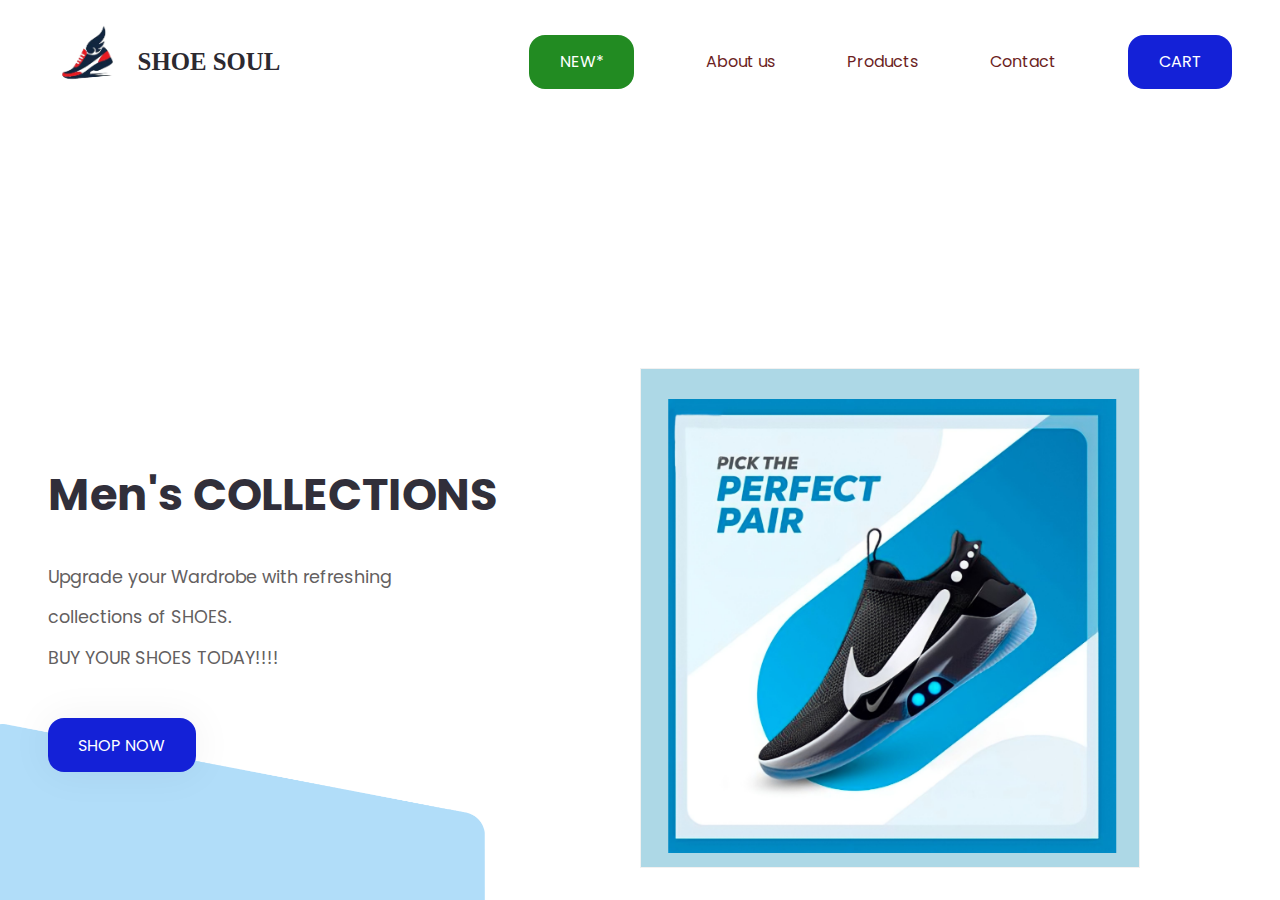
<file: Task 1/index.html>
<!DOCTYPE html>
<html lang="en">
  <head>
    <meta charset="UTF-8" />
    <meta http-equiv="X-UA-Compatible" content="IE=edge" />
    <meta name="viewport" content="width=device-width, initial-scale=1.0" />
    <title>Shoe Landing Page</title>
    <link rel="stylesheet" href="style.css" />
  </head>
  <body>
    <main>
      <div class="big-wrapper light">
        <img src="./img/shape.png" alt="" class="shape" />

        <header>
          <div class="container">
            <div class="logo">
              <img src="./img/shoelogo.png" alt="Logo" />
              <h3>SHOE SOUL</h3>
            </div>

            <div class="links">
              <ul>
                <li><a href="#" class="btn" id="new">NEW*</a></li>
                <li><a href="#">About us</a></li>
                <li><a href="#">Products</a></li>
                <li><a href="#">Contact </a></li>
                <li><a href="#" class="btn">CART</a></li>
              </ul>
            </div>

            <div class="overlay"></div>

            <div class="hamburger-menu">
              <div class="bar"></div>
            </div>
          </div>
        </header>

        <div class="showcase-area">
          <div class="container">
            <div class="left">
              <div class="big-title">
                <h1>Men's COLLECTIONS</h1>
              </div>
              <p class="text">
                Upgrade your Wardrobe with refreshing <br>
                collections of SHOES. <br>
                BUY YOUR SHOES TODAY!!!!
              </p>
              <div class="cta">
                <a href="#" class="btn">SHOP NOW</a>
              </div>
            </div>

            <div class="right">
              <div class="flip-box">
                <div class="flip-box-inner">
                  <div class="flip-box-front">
                    <img src="./img/shoe.jpg" alt="Shoes Image" class="shoe" />
                  </div>
                    <div class="flip-box-back">
                      <img src="./img/shoe3.jpg" alt="Shoes Image" class="shoe" />
                    </div>
                </div>
              </div>
            </div>
          </div>
        </div>
      </div>
      
    </main>
  </body>
</html>
</file>
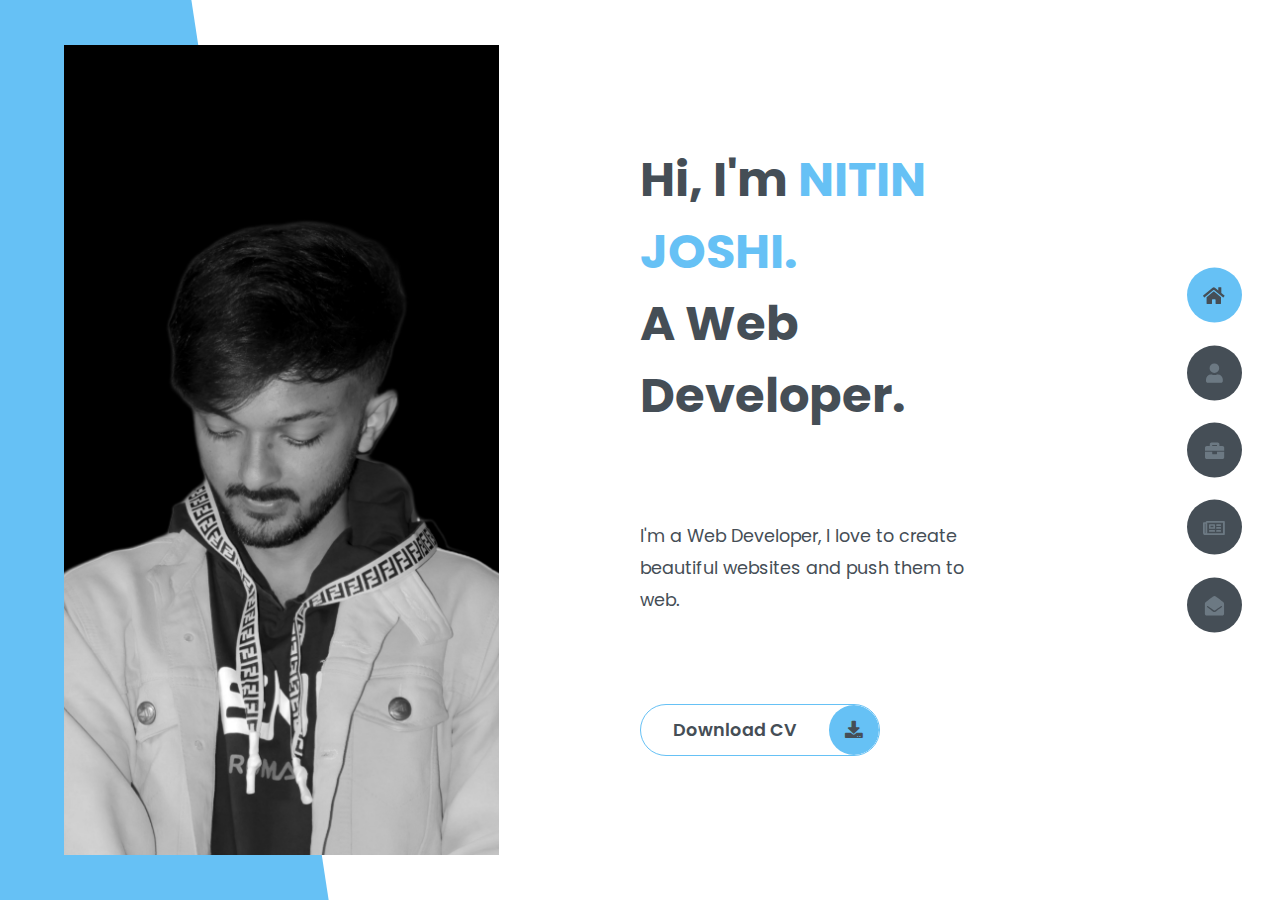
<file: Task 2/index.html>
<!DOCTYPE html>
<html lang="en">
<head>
    <meta charset="UTF-8">
    <meta http-equiv="X-UA-Compatible" content="IE=edge">
    <meta name="viewport" content="width=device-width, initial-scale=1.0">
    <title>Portfolio</title>
    <link rel="stylesheet" href="styles/styles.css">
    <link rel="preconnect" href="https://fonts.googleapis.com">
    <link rel="preconnect" href="https://fonts.gstatic.com" crossorigin>
    <link rel="stylesheet" href="https://cdnjs.cloudflare.com/ajax/libs/font-awesome/5.15.4/css/all.min.css" integrity="sha512-1ycn6IcaQQ40/MKBW2W4Rhis/DbILU74C1vSrLJxCq57o941Ym01SwNsOMqvEBFlcgUa6xLiPY/NS5R+E6ztJQ==" crossorigin="anonymous" referrerpolicy="no-referrer" />
    <link href="https://fonts.googleapis.com/css2?family=Poppins:wght@400;500;600;700;800&display=swap" rel="stylesheet">
</head>
<body class="main-content">
    <header class="container header active" id="home">
        <div class="header-content">
            <div class="left-header">
                <div class="h-shape"></div>
                <div class="image">
                    <img src="img/main.png" alt="">
                </div>
            </div>
            <div class="right-header">
                <h1 class="name">
                    Hi, I'm <span>NITIN JOSHI.</span><br>
                    A Web Developer.
                </h1>
                <p>
                    <br>
                    <br>
                    I'm a Web Developer, I love to create beautiful websites and push them to web.
                    <br>
                    <br>
                    <br>
                    
                </p>
                <div class="btn-con">
                    <a href="" class="main-btn">
                        <span class="btn-text">Download CV</span>
                        <span class="btn-icon"><i class="fas fa-download"></i></span>
                    </a>
                </div>
            </div>
        </div>
    </header>
    <main>
        <section class="container about" id="about">
            <div class="main-title">
                <h2>About <span>me</span><span class="bg-text"></span></h2>
            </div>
            <div class="about-container">
                <div class="left-about">
                    <h4>Information About me</h4>
                    <p>
                        Flexible and resourceful person. Even when things change at the last minute, I'm able to adjust accordingly and meet
                        tight deadlines. To secure a position where I can efficiently contribute my skills and abilities to the growth of the 
                        organization and build my personal and professional career. <br /> <br /> 
                    </p>
                    <div class="btn-con">
                        <a href="#" class="main-btn">
                            <span class="btn-text">Download CV</span>
                            <span class="btn-icon"><i class="fas fa-download"></i></span>
                        </a>
                    </div>
                </div>
                <div class="right-about">
                    <div class="about-item">
                        <div class="abt-text">
                            <p class="large-text">20+</p>
                            <p class="small-text">Projects <br /> Completed</p>
                        </div>
                    </div>
                    <div class="about-item">
                        <div class="abt-text">
                            <p class="large-text">5</p>
                            <p class="small-text">Years of <br /> experience</p>
                        </div>
                    </div>
                    <div class="about-item">
                        <div class="abt-text">
                            <p class="large-text">30+</p>
                            <p class="small-text">Happy <br /> Clients</p>
                        </div>
                    </div>
                    <div class="about-item">
                        <div class="abt-text">
                            <p class="large-text">40+</p>
                            <p class="small-text">Customer <br /> reviews</p>
                        </div>
                    </div>
                </div>
            </div>
            <div class="about-stats">
                <h4 class="stat-title">My Skills</h4>
                <div class="progress-bars">
                    <div class="progress-bar">
                        <p class="prog-title">html5</p>
                        <div class="progress-con">
                            <p class="prog-text">80%</p>
                            <div class="progress">
                                <span class="html"></span>
                            </div>
                        </div>
                    </div>
                    <div class="progress-bar">
                        <p class="prog-title">css3</p>
                        <div class="progress-con">
                            <p class="prog-text">95%</p>
                            <div class="progress">
                                <span class="css"></span>
                            </div>
                        </div>
                    </div>
                    <div class="progress-bar">
                        <p class="prog-title">javascript</p>
                        <div class="progress-con">
                            <p class="prog-text">75%</p>
                            <div class="progress">
                                <span class="js"></span>
                            </div>
                        </div>
                    </div>
                    <div class="progress-bar">
                        <p class="prog-title">ReactJS</p>
                        <div class="progress-con">
                            <p class="prog-text">75%</p>
                            <div class="progress">
                                <span class="react"></span>
                            </div>
                        </div>
                    </div>
                    <div class="progress-bar">
                        <p class="prog-title">NodeJS</p>
                        <div class="progress-con">
                            <p class="prog-text">87%</p>
                            <div class="progress">
                                <span class="node"></span>
                            </div>
                        </div>
                    </div>
                    <div class="progress-bar">
                        <p class="prog-title">Java</p>
                        <div class="progress-con">
                            <p class="prog-text">90%</p>
                            <div class="progress">
                                <span class="html"></span>
                            </div>
                        </div>
                    </div>
                    <div class="progress-bar">
                        <p class="prog-title">C++ Programming</p>
                        <div class="progress-con">
                            <p class="prog-text">80%</p>
                            <div class="progress">
                                <span class="html"></span>
                            </div>
                        </div>
                    </div>
                    <div class="progress-bar">
                        <p class="prog-title">Python</p>
                        <div class="progress-con">
                            <p class="prog-text">70%</p>
                            <div class="progress">
                                <span class="python"></span>
                            </div>
                        </div>
                    </div>
                </div>
            </div>
            <h4 class="stat-title">My Timeline</h4>
            <div class="timeline">
                <div class="timeline-item">
                    <div class="tl-icon">
                        <i class="fas fa-briefcase"></i>
                    </div>
                    <p class="tl-duration">Aug 2020 - present</p>
                    <h5>Web Developer<span> - Oasis Infobyte</span></h5>
                    <p>
                        Current intern at Oasis Infobyte.
                    </p>
                </div>
                <div class="timeline-item">
                    <div class="tl-icon">
                        <i class="fas fa-briefcase"></i>
                    </div>
                    <p class="tl-duration">2018 - present</p>
                    <h5>Software Engineer<span> - Online</span></h5>
                    <p>
                        Lorem ipsum dolor sit amet consectetur adipisicing elit. Saepe quasi vero fugit.
                    </p>
                </div>
                <div class="timeline-item">
                    <div class="tl-icon">
                        <i class="fas fa-briefcase"></i>
                    </div>
                    <p class="tl-duration">Sept 2019 - Apr 2020</p>
                    <h5>Java Programmer<span> - Intern</span></h5>
                    <p>
                        Lorem ipsum dolor sit amet consectetur adipisicing elit. Saepe quasi vero fugit.
                    </p>
                </div>
                <div class="timeline-item">
                    <div class="tl-icon">
                        <i class="fas fa-briefcase"></i>
                    </div>
                    <p class="tl-duration">Jul 2020 - 2023</p>
                    <h5>Computer Science Degree<span> - Graphic Era Hill University</span></h5>
                    <p>
                        Lorem ipsum dolor sit amet consectetur adipisicing elit. Saepe quasi vero fugit.
                    </p>
                </div>
            </div>
        </section>
        <section class="container" id="portfolio">
            <div class="main-title">
                <h2>My <span>Portfolio</span><span class="bg-text"></span></h2>
            </div>
            <p class="port-text">
                Here is some of my work that I've done in various programming languages.
            </p>
            <div class="portfolios">
                <div class="portfolio-item">
                    <div class="image">
                        <img src="img/port1.jpg" alt="">
                    </div>
                    <div class="hover-items">
                        <h3>Project Source</h3>
                        <div class="icons">
                            <a href="#" class="icon">
                                <i class="fab fa-github"></i>
                            </a>
                            <a href="#" class="icon">
                                <i class="fab fa-behance"></i>
                            </a>
                            <a href="#" class="icon">
                                <i class="fab fa-youtube"></i>
                            </a>
                        </div>
                    </div>
                </div>
                <div class="portfolio-item">
                    <div class="image">
                        <img src="img/port2.jpeg" alt="">
                    </div>
                    <div class="hover-items">
                        <h3>Project Source</h3>
                        <div class="icons">
                            <a href="#" class="icon">
                                <i class="fab fa-github"></i>
                            </a>
                            <a href="#" class="icon">
                                <i class="fab fa-behance"></i>
                            </a>
                            <a href="#" class="icon">
                                <i class="fab fa-youtube"></i>
                            </a>
                        </div>
                    </div>
                </div>
                <div class="portfolio-item">
                    <div class="image">
                        <img src="img/port3.jpeg" alt="">
                    </div>
                    <div class="hover-items">
                        <h3>Project Source</h3>
                        <div class="icons">
                            <a href="#" class="icon">
                                <i class="fab fa-github"></i>
                            </a>
                            <a href="#" class="icon">
                                <i class="fab fa-behance"></i>
                            </a>
                            <a href="#" class="icon">
                                <i class="fab fa-youtube"></i>
                            </a>
                        </div>
                    </div>
                </div>
                <div class="portfolio-item">
                    <div class="image">
                        <img src="img/port4.jpeg" alt="">
                    </div>
                    <div class="hover-items">
                        <h3>Project Source</h3>
                        <div class="icons">
                            <a href="#" class="icon">
                                <i class="fab fa-github"></i>
                            </a>
                            <a href="#" class="icon">
                                <i class="fab fa-behance"></i>
                            </a>
                            <a href="#" class="icon">
                                <i class="fab fa-youtube"></i>
                            </a>
                        </div>
                    </div>
                </div>
                <div class="portfolio-item">
                    <div class="image">
                        <img src="img/port5.jpeg" alt="">
                    </div>
                    <div class="hover-items">
                        <h3>Project Source</h3>
                        <div class="icons">
                            <a href="#" class="icon">
                                <i class="fab fa-github"></i>
                            </a>
                            <a href="#" class="icon">
                                <i class="fab fa-behance"></i>
                            </a>
                            <a href="#" class="icon">
                                <i class="fab fa-youtube"></i>
                            </a>
                        </div>
                    </div>
                </div>
                <div class="portfolio-item">
                    <div class="image">
                        <img src="img/port2.jpeg" alt="">
                    </div>
                    <div class="hover-items">
                        <h3>Project Source</h3>
                        <div class="icons">
                            <a href="#" class="icon">
                                <i class="fab fa-github"></i>
                            </a>
                            <a href="#" class="icon">
                                <i class="fab fa-behance"></i>
                            </a>
                            <a href="#" class="icon">
                                <i class="fab fa-youtube"></i>
                            </a>
                        </div>
                    </div>
                </div>
                
            </div>
        </section>
        <section class="container" id="blogs">
            <div class="blogs-content">
                <div class="main-title">
                    <h2>My <span>Blogs</span><span class="bg-text"></span></h2>
                </div>
                <div class="blogs">
                    <div class="blog">
                        <img src="img/blog1.jpg" alt="">
                        <div class="blog-text">
                            <h4>
                                My Computer setup
                            </h4>
                            <p>
                                Lorem ipsum dolor sit, amet consectetur adipisicing elit. 
                                Doloribus natus voluptas, eos obcaecati recusandae amet?
                            </p>
                        </div>
                    </div>
                    <div class="blog">
                        <img src="img/blog2.jpg" alt="">
                        <div class="blog-text">
                            <h4>
                                How to Create Android Apps
                            </h4>
                            <p>
                                Lorem ipsum dolor sit, amet consectetur adipisicing elit. 
                                Doloribus natus voluptas, eos obcaecati recusandae amet?
                            </p>
                        </div>
                    </div>
                    <div class="blog">
                        <img src="img/blog3.jpg" alt="">
                        <div class="blog-text">
                            <h4>
                                Become a Content Writer
                            </h4>
                            <p>
                                Lorem ipsum dolor sit, amet consectetur adipisicing elit. 
                                Doloribus natus voluptas, eos obcaecati recusandae amet?
                            </p>
                        </div>
                    </div>
                    <div class="blog">
                        <img src="img/blog4.jpg" alt="">
                        <div class="blog-text">
                            <h4>
                                How to Create Webpages
                            </h4>
                            <p>
                                Lorem ipsum dolor sit, amet consectetur adipisicing elit. 
                                Doloribus natus voluptas, eos obcaecati recusandae amet?
                            </p>
                        </div>
                    </div>
                    <div class="blog">
                        <img src="img/blog5.jpg" alt="">
                        <div class="blog-text">
                            <h4>
                                Get started with Web Design and UI Design
                            </h4>
                            <p>
                                Lorem ipsum dolor sit, amet consectetur adipisicing elit. 
                                Doloribus natus voluptas, eos obcaecati recusandae amet?
                            </p>
                        </div>
                    </div>
                    <div class="blog">
                        <img src="img/blog6.jpg" alt="">
                        <div class="blog-text">
                            <h4>
                                This is what you need to know about Web Design
                            </h4>
                            <p>
                                Lorem ipsum dolor sit, amet consectetur adipisicing elit. 
                                Doloribus natus voluptas, eos obcaecati recusandae amet?
                            </p>
                        </div>
                    </div>
                </div>
            </div>
        </section>
        <section class="container contact" id="contact">
            <div class="contact-container">
                <div class="main-title">
                    <h2>Contact <span>Me</span><span class="bg-text">Contact</span></h2>
                </div>
                <div class="contact-content-con">
                    <div class="left-contact">
                        <h4>Contact me here</h4>
                        <p>
                            Details
                        </p>
                        <div class="contact-info">
                            <div class="contact-item">
                                <div class="icon">
                                    <i class="fas fa-map-marker-alt"></i>
                                    <span>Location</span>
                                </div>
                                <p>
                                    : Khatima , U.S.Nagar
                                </p>
                            </div>
                            <div class="contact-item">
                                <div class="icon">
                                    <i class="fas fa-envelope"></i>
                                    <span>Email</span>
                                </div>
                                <p>
                                    <span>: nitinjoc07@gmail.com</span>
                                </p>
                            </div>
                            <div class="contact-item">
                                <div class="icon">
                                    <i class="fas fa-user-graduate"></i>
                                    <span>Education</span>
                                </div>
                                <p>
                                    <span>: Graphic Era Hill University</span>
                                </p>
                            </div>
                            <div class="contact-item">
                                <div class="icon">
                                    <i class="fas fa-solid fa-phone"></i>
                                    <span>Mobile Number</span>
                                </div>
                                <p>
                                    <span>: 9876543210</span>
                                </p>
                            </div>
                            <div class="contact-item">
                                <div class="icon">
                                    <i class="fas fa-globe-africa"></i>
                                    <span>Languages</span>
                                </div>
                                <p>
                                    <span>: English, Hindi</span>
                                </p>
                            </div>
                        </div>
                        <div class="contact-icons">
                            <div class="contact-icon">
                                <a href="www.facebook.com" target="_blank">
                                    <i class="fab fa-facebook-f"></i>
                                </a>
                                <a href="#" target="_blank">
                                    <i class="fab fa-twitter"></i>
                                </a>
                                <a href="#" target="_blank">
                                    <i class="fab fa-github"></i>
                                </a>
                                <a href="#" target="_blank">
                                    <i class="fab fa-youtube"></i>
                                </a>
                            </div>
                        </div>
                    </div>
                    <div class="right-contact">
                        <form action="" class="contact-form">
                            <div class="input-control i-c-2">
                                <input type="text" required placeholder="YOUR NAME">
                                <input type="email" required placeholder="YOUR EMAIL">
                            </div>
                            <div class="input-control">
                                <input type="text" required placeholder="ENTER SUBJECT">
                            </div>
                            <div class="input-control">
                                <textarea name="" id="" cols="15" rows="8" placeholder="Message Here..."></textarea>
                            </div>
                            <div class="submit-btn">
                                <a href="#" class="main-btn">
                                    <span class="btn-text">SUBMIT</span>
                                    <span class="btn-icon"><i class="fas fa-download"></i></span>
                                </a>
                            </div>
                        </form>
                    </div>
                </div>
            </div>
        </section>
    </main>

    <div class="controls">
        <div class="control active-btn" data-id="home" >
            <i class="fas fa-home"></i>
        </div>
        <div class="control" data-id="about">
            <i class="fas fa-user"></i>
        </div>
        <div class="control" data-id="portfolio">
            <i class="fas fa-briefcase"></i>
        </div>
        <div class="control" data-id="blogs">
            <i class="far fa-newspaper"></i>
        </div>
        <div class="control" data-id="contact">
            <i class="fas fa-envelope-open"></i>
        </div>
    </div>
    
    <script src="app.js"></script>
</body>
</html>
</file>
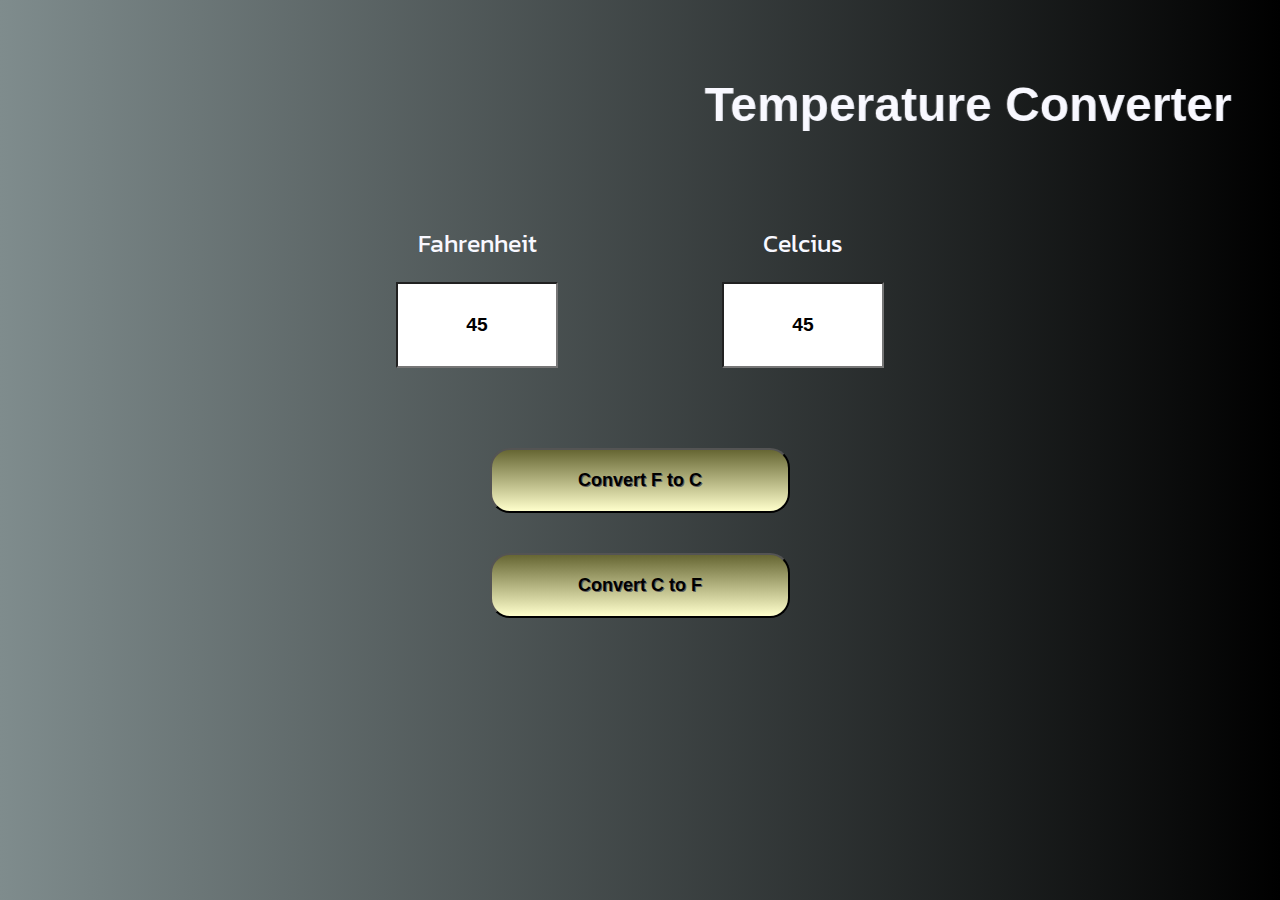
<file: Task 3/index.html>
<!DOCTYPE html>
<html lang="en">

<head>
    <meta charset="UTF-8">
    <meta http-equiv="X-UA-Compatible" content="IE=edge">
    <meta name="viewport" content="width=device-width, initial-scale=1.0">
    <link rel="stylesheet" href="style.css">
    <script src="script.js"></script>
    <title>Temperature Converter</title>
</head>

<body>

    <div class="home">
        <div class="title">
            <marquee behavior="alternate">
                <h2>Temperature Converter</h2>
            </marquee>
        </div>

        <div class="centerBlock">
            <div class="fahrenheit">
                <label for="fah">Fahrenheit</label>
                <input id="fah" type="text" value="45">
            </div>
            <div class="celcius">
                <label for="cel">Celcius</label>
                <input id="cel" type="text" value="45">
            </div>
        </div>
    </div>

    <div class="buttons">
        <button onclick="convertToCelcius()">Convert F to C</button>
        <button onclick="convertToFahrenheit()">Convert C to F</button>
    </div>
</body>

</html>
</file>
<file: Task 1/style.css>
@import url("https://fonts.googleapis.com/css2?family=Poppins:wght@100;200;300;400;500;600;700;800;900&display=swap");

.light {
  --mainColor: #1421d7;
  --hoverColor: #5bacdf;
  --backgroundColor: #ffffff;
  --darkOne: #312f3a;
  --darkTwo: #2c2930;
  --lightOne: #636060;
  --lightTwo: rgb(108, 31, 31);
}


*,
*::before,
*::after {
  padding: 0;
  margin: 0;
  box-sizing: border-box;
}

body {
  font-family: "Poppins", sans-serif;
}

.stop-scrolling {
  height: 100%;
  overflow: hidden;
}

img {
  width: 100%;
}

a {
  text-decoration: none;
}

.big-wrapper {
  position: relative;
  padding: 1.7rem 0 2rem;
  width: 100%;
  min-height: 100vh;
  overflow: hidden;
  background-color: var(--backgroundColor);
  display: flex;
  flex-direction: column;
  justify-content: space-between;
}

.container {
  position: relative;
  max-width: 81rem;
  width: 100%;
  margin: 0 auto;
  padding: 0 3rem;
  z-index: 10;
}

header {
  position: relative;
  z-index: 70;
}

header .container {
  display: flex;
  justify-content: space-between;
  align-items: center;
}

.overlay {
  display: none;
}

.logo {
  display: flex;
  align-items: center;
  cursor: pointer;
}

.logo img {
  width: 80px;
  margin-right: 0.6rem;
  margin-top: -0.6rem;
}

.logo h3 {
  color: var(--darkTwo);
  font-family: Georgia, 'Times New Roman', Times, serif;
  font-size: 1.55rem;
  line-height: 1.2;
  font-weight: 700;
}

.links ul {
  display: flex;
  list-style: none;
  align-items: center;
}

.links a {
  color: var(--lightTwo);
  margin-left: 4.5rem;
  display: inline-block;
  transition: 0.3s;
}

.links a:hover {
  color: var(--hoverColor);
  transform: scale(1.05);
}

.btn {
  display: inline-block;
  padding: 0.9rem 1.9rem;
  color: #fff !important;
  background-color: var(--mainColor);
  border-radius: 16px;
  text-transform: capitalize;
  transition: 0.3s;
}

#new{
  background-color: forestgreen;
}

#new:hover{
  background-color: rgb(128, 198, 128);
}

.btn:hover {
  background-color: var(--hoverColor);
  transform: scale(1) !important;
}

.hamburger-menu {
  position: relative;
  z-index: 99;
  width: 2rem;
  height: 2rem;
  display: flex;
  align-items: center;
  justify-content: center;
  cursor: pointer;
  display: none;
}

.hamburger-menu .bar {
  position: relative;
  width: 100%;
  height: 3px;
  background-color: var(--darkTwo);
  border-radius: 3px;
  transition: 0.5s;
}

.bar::before,
.bar::after {
  content: "";
  position: absolute;
  width: 100%;
  height: 100%;
  background-color: var(--darkTwo);
  border-radius: 3px;
  transition: 0.5s;
}

.bar::before {
  transform: translateY(-8px);
}

.bar::after {
  transform: translateY(8px);
}

.big-wrapper.active .hamburger-menu .bar {
  background-color: transparent;
}

.big-wrapper.active .bar::before {
  transform: translateY(0) rotate(-45deg);
}

.big-wrapper.active .bar::after {
  transform: translateY(0) rotate(45deg);
}

.showcase-area .container {
  display: grid;
  grid-template-columns: repeat(2, 1fr);
  align-items: center;
  justify-content: center;
}

.big-title {
  font-size: 1.4rem;
  color: var(--darkOne);
  text-transform: capitalize;
  line-height: 1.4;
}

.text {
  color: var(--lightOne);
  font-size: 1.1rem;
  margin: 1.9rem 0 2.5rem;
  max-width: 600px;
  line-height: 2.3;
}

.showcase-area .btn {
  box-shadow: 0 0 40px 2px rgba(0, 0, 0, 0.05);
}

.shoe {
  width: 90%;
  transform: translate(0.5%, 30px);
}



.shape {
  position: absolute;
  z-index: 0;
  width: 500px;
  bottom: -180px;
  left: -15px;
  opacity: 0.5;
}

.copy {
  position: absolute;
  top: 0;
  left: 0;
  z-index: 100;
  animation: appear 1s 1 both;
}

@keyframes appear {
  0% {
    clip-path: circle(30% at -25% -25%);
  }
  100% {
    clip-path: circle(150% at 0 0);
  }
}

@media screen and (max-width: 870px) {
  .hamburger-menu {
    display: flex;
  }

  .links {
    position: fixed;
    top: 0;
    right: 0;
    max-width: 450px;
    width: 100%;
    height: 100%;
    background-color: var(--mainColor);
    z-index: 95;
    display: flex;
    align-items: center;
    justify-content: center;
    transform: translateX(100%);
    transition: 0.5s;
  }

  .links ul {
    flex-direction: column;
  }

  .links a {
    color: #fff;
    margin-left: 0;
    padding: 2rem 0;
  }

  .links .btn {
    background: none;
  }

  .overlay {
    display: block;
    position: fixed;
    top: 0;
    left: 0;
    right: 0;
    bottom: 0;
    background-color: rgba(0, 0, 0, 0.7);
    opacity: 0;
    pointer-events: none;
    transition: 0.5s;
  }

  .big-wrapper.active .links {
    transform: translateX(0);
    box-shadow: 0 0 50px 2px rgba(0, 0, 0, 0.4);
  }

  .big-wrapper.active .overlay {
    pointer-events: all;
    opacity: 1;
  }

  .showcase-area {
    padding: 2.5rem 0;
    max-width: 700px;
    margin: 0 auto;
  }

  .showcase-area .container {
    grid-template-columns: 1fr;
    justify-content: center;
    grid-gap: 2rem;
  }

  .big-title {
    font-size: 1.1rem;
  }

  .text {
    font-size: 0.95rem;
    margin: 1.4rem 0 1.5rem;
  }

  .shoe {
    width: 100%;
    border-radius: 20px;
    transform: none;
  }

  .logo h3 {
    font-size: 1.25rem;
  }

  .shape {
    bottom: -180px;
    left: -150px;
  }
}

@media screen and (max-width: 470px) {
  .container {
    padding: 0 1.5rem;
  }

  .big-title {
    font-size: 0.9rem;
  }

  .text {
    margin: 1.1rem 0 1.5rem;
  }

  .showcase-area .btn {
    font-size: 0.8rem;
  }
}

.flip-box {
  background-color: transparent;
  width: 500px;
  height: 500px;
  border: 1px solid #f1f1f1;
  
}


.flip-box-inner {
  position: relative;
  width: 100%;
  height: 100%;
  text-align: center;
  transition: transform 1.3s;
  transform-style: preserve-3d;
}


.flip-box:hover .flip-box-inner {
  transform: rotateY(180deg);
}

.flip-box-front, .flip-box-back {
  position: absolute;
  width: 100%;
  height: 100%;
  -webkit-backface-visibility: hidden; 
  backface-visibility: hidden;
}


.flip-box-front {
  background-color: lightblue;
  color: black;
}


.flip-box-back {
  background-color: green;
  color: white;
  transform: rotateY(180deg);
}
</file>
<file: Task 2/styles/styles.css>
* {
    margin: 0;
    padding: 0;
    box-sizing: border-box;
    list-style: none;
  }
  
  .light-mode {
    --color-primary: #191d2b;
    --color-secondary: #ef9930;
    --color-white: #FFFFFF;
    --color-black: #000;
    --color-grey0: #f8f8f8;
    --color-grey-1: #dbe1e8;
    --color-grey-2: #b2becd;
    --color-grey-3: #6c7983;
    --color-grey-4: #454e56;
    --color-grey-5: #2a2e35;
    --color-grey-6: #12181b;
    --br-sm-2: 14px;
    --box-shadow-1: 0 3px 15px rgba(0,0,0,.3);
  }
  
  :root{
    --color-primary: #FFFFFF;
    --color-secondary: #66c1f5;
    --color-white: #454e56;
    --color-black: #000;
    --color-grey0: #f8f8f8;
    --color-grey-1: #6c7983;
    --color-grey-2: #6c7983;
    --color-grey-3: #6c7983;
    --color-grey-4: #454e56;
    --color-grey-5: #f8f8f8;
    --color-grey-6: #12181b;
  }
  
  body {
    background-color: var(--color-primary);
    font-family: "Poppins", sans-serif;
    font-size: 1.1rem;
    color: var(--color-white);
    transition: all 0.4s ease-in-out;
  }

  body::-webkit-scrollbar{
    display: none;
  }
  
  a {
    display: inline-block;
    text-decoration: none;
    color: inherit;
    font-family: inherit;
  }
  
  header {
    min-height: 100vh;
    color: var(--color-white);
    overflow: hidden;
    padding: 0 !important;
  }
  
  section {
    min-height: 100vh;
    width: 100%;
    position: absolute;
    left: 0;
    top: 0;
    padding: 3rem 18rem;
  }
  
  .container {
    display: none;
    transform: translateY(-100%) scale(0);
    transition: all 0.4s ease-in-out;
    background-color: var(--color-primary);
  }
  
  .active {
    display: block;
    animation: appear 1s ease-in-out;
    transform: translateY(0) scaleY(1);
  }
  @keyframes appear {
    0% {
      transform: translateY(-100%) scaleY(0);
    }
    100% {
      transform: translateY(0) scaleY(1);
    }
  }
  
  .controls {
    position: fixed;
    z-index: 10;
    top: 50%;
    right: 3%;
    display: flex;
    flex-direction: column;
    align-items: center;
    justify-content: center;
    transform: translateY(-50%);
  }
  .controls .control {
    padding: 1rem;
    cursor: pointer;
    background-color: var(--color-grey-4);
    width: 55px;
    height: 55px;
    border-radius: 50%;
    display: flex;
    justify-content: center;
    align-items: center;
    margin: 0.7rem 0;
    box-shadow: var(--box-shadow-1);
  }
  .controls .control i {
    font-size: 1.2rem;
    color: var(--color-grey-2);
    pointer-events: none;
  }
  .controls .active-btn {
    background-color: var(--color-secondary);
    transition: all 0.4s ease-in-out;
  }
  .controls .active-btn i {
    color: var(--color-white);
  }
  
  .theme-btn {
    top: 5%;
    right: 3%;
    width: 70px;
    height: 70px;
    border-radius: 50%;
    background-color: var(--color-grey-4);
    cursor: pointer;
    position: fixed;
    display: flex;
    justify-content: center;
    align-items: center;
    box-shadow: 0 3px 15px rgba(0, 0, 0, 0.3);
    transition: all 0.1s ease-in-out;
  }
  .theme-btn:active {
    transform: translateY(-3px);
  }
  .theme-btn i {
    font-size: 1.4rem;
    color: var(--color-grey-2);
    pointer-events: none;
  }
  
  /*Header-content*/
  .header-content {
    display: grid;
    grid-template-columns: repeat(2, 1fr);
    min-height: 100vh;
  }
  .header-content .left-header {
    display: flex;
    align-items: center;
    position: relative;
  }
  .header-content .left-header .h-shape {
    transition: all 0.4s ease-in-out;
    width: 65%;
    height: 100%;
    background-color: var(--color-secondary);
    position: absolute;
    left: 0;
    top: 0;
    z-index: -1;
    clip-path: polygon(0 0, 46% 0, 79% 100%, 0% 100%);
  }
  .header-content .left-header .image {
    border-radius: var(--br-sm-2);
    height: 90%;
    width: 68%;
    margin-left: 4rem;
    background-color: var(--color-black);
    transition: all 0.4s ease-in-out;
  }
  .header-content .left-header .image img {
    width: 100%;
    height: 100%;
    object-fit: cover;
    transition: all 0.4s ease-in-out;
    filter: grayscale(100%);
  }
  .header-content .left-header .image img:hover {
    filter: grayscale(0);
  }
  .header-content .right-header {
    display: flex;
    flex-direction: column;
    justify-content: center;
    padding-right: 18rem;
  }
  .header-content .right-header .name {
    font-size: 3rem;
  }
  .header-content .right-header .name span {
    color: var(--color-secondary);
  }
  .header-content .right-header p {
    margin: 1.5rem 0;
    line-height: 2rem;
  }
  
  /*About*/
  
  .about-container {
    display: grid;
    grid-template-columns: repeat(2, 1fr);
    padding-top: 3.5rem;
    padding-bottom: 5rem;
  }
  .about-container .right-about {
    display: grid;
    grid-template-columns: repeat(2, 1fr);
    grid-gap: 2rem;
  }
  .about-container .right-about .about-item {
    border: 1px solid var(--color-grey-5);
    border-radius: 5px;
    transition: all 0.4s ease-in-out;
    box-shadow: 1px 2px 15px rgba(0, 0, 0, 0.1);
  }
  .about-container .right-about .about-item:hover {
    cursor: default;
    transform: translateY(-5px);
    border: 1px solid var(--color-secondary);
    box-shadow: 1px 4px 15px rgba(0, 0, 0, 0.32);
  }
  .about-container .right-about .about-item .abt-text {
    padding: 1.5rem;
    display: flex;
    flex-direction: column;
  }
  .about-container .right-about .about-item .abt-text .large-text {
    font-size: 3rem;
    font-weight: 700;
    color: var(--color-secondary);
  }
  .about-container .right-about .about-item .abt-text .small-text {
    padding-left: 3rem;
    position: relative;
    text-transform: uppercase;
    font-size: 1.2rem;
    color: var(--color-grey-1);
    letter-spacing: 2px;
  }
  .about-container .right-about .about-item .abt-text .small-text::before {
    content: "";
    position: absolute;
    left: 0;
    top: 15px;
    width: 2rem;
    height: 2px;
    background-color: var(--color-grey-5);
  }
  .about-container .left-about {
    padding-right: 5rem;
  }
  .about-container .left-about p {
    line-height: 2rem;
    padding: 1rem;
    color: var(--color-grey-1);
  }
  .about-container .left-about h4 {
    font-size: 2rem;
    text-transform: uppercase;
  }
  
  .about-stats {
    padding-bottom: 4rem;
  }
  .about-stats .progress-bars {
    display: grid;
    grid-template-columns: repeat(2, 1fr);
    grid-gap: 2rem;
  }
  .about-stats .progress-bars .progress-bar {
    display: flex;
    flex-direction: column;
  }
  .about-stats .progress-bars .progress-bar .prog-title {
    text-transform: uppercase;
    font-weight: 500;
  }
  .about-stats .progress-bars .progress-bar .progress-con {
    display: flex;
    align-items: center;
  }
  .about-stats .progress-bars .progress-bar .progress-con .prog-text {
    color: var(--color-grey-2);
  }
  .about-stats .progress-bars .progress-bar .progress-con .progress {
    width: 100%;
    height: 0.45rem;
    background-color: var(--color-grey-4);
    margin-left: 1rem;
    position: relative;
  }
  .about-stats .progress-bars .progress-bar .progress-con .progress span {
    position: absolute;
    top: 0;
    left: 0;
    height: 100%;
    background-color: var(--color-secondary);
    transition: all 0.4s ease-in-out;
    width: 60%;
  }
  .about-stats .progress-bars .progress-bar .progress-con .progress .html {
    width: 80%;
  }
  .about-stats .progress-bars .progress-bar .progress-con .progress .css {
    width: 95%;
  }
  .about-stats .progress-bars .progress-bar .progress-con .progress .js {
    width: 75%;
  }
  .about-stats .progress-bars .progress-bar .progress-con .progress .react {
    width: 60%;
  }
  .about-stats .progress-bars .progress-bar .progress-con .progress .node {
    width: 87%;
  }
  .about-stats .progress-bars .progress-bar .progress-con .progress .python {
    width: 70%;
  }
  
  .stat-title {
    text-transform: uppercase;
    font-size: 1.4rem;
    text-align: center;
    padding: 3.5rem 0;
    position: relative;
  }
  .stat-title::before {
    content: "";
    position: absolute;
    left: 50%;
    top: 0;
    width: 40%;
    height: 1px;
    background-color: var(--color-grey-5);
    transform: translateX(-50%);
  }
  
  /*Timeline*/
  .timeline {
    display: grid;
    grid-template-columns: repeat(2, 1fr);
    grid-gap: 2rem;
    padding-bottom: 3rem;
  }
  .timeline .timeline-item {
    position: relative;
    padding-left: 3rem;
    border-left: 1px solid var(--color-grey-5);
  }
  .timeline .timeline-item .tl-icon {
    position: absolute;
    left: -27px;
    top: 0;
    background-color: var(--color-secondary);
    width: 50px;
    height: 50px;
    border-radius: 50%;
    display: flex;
    align-items: center;
    justify-content: center;
  }
  .timeline .timeline-item .tl-icon i {
    font-size: 1.3rem;
  }
  .timeline .timeline-item .tl-duration {
    padding: 0.2rem 0.6rem;
    background-color: var(--color-grey-5);
    border-radius: 15px;
    display: inline-block;
    font-size: 0.8rem;
    text-transform: uppercase;
    font-weight: 500;
  }
  .timeline .timeline-item h5 {
    padding: 1rem 0;
    text-transform: uppercase;
    font-size: 1.3rem;
    font-weight: 600;
  }
  .timeline .timeline-item h5 span {
    color: var(--color-grey-2);
    font-weight: 500;
    font-size: 1.2rem;
  }
  .timeline .timeline-item p {
    color: var(--color-grey-2);
  }
  
  .port-text {
    padding: 2rem 0;
    text-align: center;
  }
  
  .portfolios {
    display: grid;
    grid-template-columns: repeat(3, 1fr);
    grid-gap: 2rem;
    margin-top: 3rem;
  }
  .portfolios .portfolio-item {
    position: relative;
    border-radius: 15px;
  }
  .portfolios .portfolio-item img {
    width: 100%;
    height: 300px;
    object-fit: cover;
    border-radius: 15px;
  }
  .portfolios .portfolio-item .hover-items {
    width: 100%;
    height: 100%;
    background-color: var(--color-secondary);
    position: absolute;
    left: 0;
    top: 0;
    border-radius: 15px;
    display: flex;
    justify-content: center;
    align-items: center;
    flex-direction: column;
    opacity: 0;
    transform: scale(0);
    transition: all 0.4s ease-in-out;
  }
  .portfolios .portfolio-item .hover-items h3 {
    font-size: 1.5rem;
    color: var(--color-white);
    margin-bottom: 1.5rem;
  }
  .portfolios .portfolio-item .hover-items .icons {
    display: flex;
    justify-content: center;
    align-items: center;
  }
  .portfolios .portfolio-item .hover-items .icons .icon {
    background-color: var(--color-primary);
    border-radius: 50%;
    width: 50px;
    height: 50px;
    display: flex;
    align-items: center;
    justify-content: center;
    margin: 0 1rem;
    cursor: pointer;
    transition: all 0.4s ease-in-out;
  }
  .portfolios .portfolio-item .hover-items .icons .icon i {
    font-size: 1.5rem;
    color: var(--color-white);
    margin: 0 1rem;
  }
  .portfolios .portfolio-item .hover-items .icons .icon:hover {
    background-color: var(--color-white);
  }
  .portfolios .portfolio-item .hover-items .icons .icon:hover i {
    color: var(--color-primary);
  }
  
  .portfolio-item:hover .hover-items {
    opacity: 1;
    transform: scale(1);
  }
  
  .blogs {
    display: grid;
    grid-template-columns: repeat(3, 1fr);
    grid-gap: 2rem;
    margin-top: 3rem;
  }
  .blogs .blog {
    position: relative;
    background-color: var(--color-grey-5);
    border-radius: 5px;
    box-shadow: 1px 1px 20px rgba(0, 0, 0, 0.1);
    transition: all 0.4s ease-in-out;
  }
  .blogs .blog:hover {
    box-shadow: 1px 1px 20px rgba(0, 0, 0, 0.3);
    transform: translateY(-5px);
    transition: all 0.4s ease-in-out;
  }
  .blogs .blog:hover img {
    filter: grayscale(0);
    transform: scale(1.1);
    box-shadow: 0px 4px 15px rgba(0, 0, 0, 0.8);
  }
  .blogs .blog img {
    width: 100%;
    height: 300px;
    object-fit: cover;
    border-top-left-radius: 5px;
    border-top-right-radius: 5px;
    filter: grayscale(100%);
    transition: all 0.4s ease-in-out;
  }
  .blogs .blog .blog-text {
    margin-top: -7px;
    padding: 1.1rem;
    border-top: 8px solid var(--color-secondary);
  }
  .blogs .blog .blog-text h4 {
    font-size: 1.5rem;
    margin-bottom: 0.7rem;
    transition: all 0.4s ease-in-out;
    cursor: pointer;
  }
  .blogs .blog .blog-text h4:hover {
    color: var(--color-secondary);
  }
  .blogs .blog .blog-text p {
    color: var(--color-grey-2);
    line-height: 2rem;
    padding-bottom: 1rem;
  }
  
  .contact-content-con {
    display: flex;
    padding-top: 3.5rem;
  }
  .contact-content-con .left-contact {
    flex: 2;
  }
  .contact-content-con .left-contact h4 {
    margin-top: 1rem;
    font-size: 2rem;
    text-transform: uppercase;
  }
  .contact-content-con .left-contact p {
    margin: 1rem 0;
    line-height: 2rem;
  }
  .contact-content-con .left-contact .contact-info .contact-item {
    display: flex;
    align-items: center;
    justify-content: space-between;
  }
  .contact-content-con .left-contact .contact-info .contact-item p {
    margin: 0.3rem 0 !important;
    padding: 0 !important;
  }
  .contact-content-con .left-contact .contact-info .contact-item .icon {
    display: grid;
    grid-template-columns: 40px 1fr;
  }
  .contact-content-con .left-contact .contact-info .contact-item .icon i {
    display: flex;
    align-items: center;
    font-size: 1.3rem;
  }
  .contact-content-con .left-contact .contact-icon {
    display: flex;
    margin-top: 2rem;
  }
  .contact-content-con .left-contact .contact-icon a {
    display: flex;
    align-items: center;
    color: var(--color-white);
    background-color: var(--color-grey-5);
    cursor: pointer;
    justify-content: center;
    width: 50px;
    height: 50px;
    border-radius: 50%;
    margin: 0 0.4rem;
    transition: all 0.4s ease-in-out;
  }
  .contact-content-con .left-contact .contact-icon a:hover {
    background-color: var(--color-secondary);
  }
  .contact-content-con .left-contact .contact-icon a:hover i {
    color: var(--color-primary);
  }
  .contact-content-con .left-contact .contact-icon a i {
    display: flex;
    align-items: center;
    justify-content: center;
    font-size: 1.3rem;
  }
  .contact-content-con .right-contact {
    flex: 3;
    margin-left: 3rem;
  }
  .contact-content-con .right-contact .input-control {
    margin: 1.5rem 0;
  }
  .contact-content-con .right-contact .input-control input, .contact-content-con .right-contact .input-control textarea {
    border-radius: 30px;
    font-weight: inherit;
    font-size: inherit;
    font-family: inherit;
    padding: 0.8rem 1.1rem;
    outline: none;
    border: none;
    background-color: var(--color-grey-5);
    width: 100%;
    color: var(--color-white);
    resize: none;
  }
  .contact-content-con .right-contact .i-c-2 {
    display: flex;
  }
  .contact-content-con .right-contact .i-c-2 :last-child {
    margin-left: 1.5rem;
  }
  .contact-content-con .right-contact .submit-btn {
    display: flex;
    justify-content: flex-start;
  }
  
  /*Independed components*/
  .btn-con {
    display: flex;
    align-self: flex-start;
  }
  
  .main-btn {
    border-radius: 30px;
    color: inherit;
    font-weight: 600;
    position: relative;
    border: 1px solid var(--color-secondary);
    display: flex;
    align-self: flex-start;
    align-items: center;
    overflow: hidden;
  }
  .main-btn .btn-text {
    padding: 0 2rem;
  }
  .main-btn .btn-icon {
    background-color: var(--color-secondary);
    display: flex;
    align-items: center;
    justify-content: center;
    border-radius: 50%;
    padding: 1rem;
  }
  .main-btn::before {
    content: "";
    position: absolute;
    top: 0;
    right: 0;
    transform: translateX(100%);
    transition: all 0.4s ease-out;
    z-index: -1;
  }
  .main-btn:hover {
    transition: all 0.4s ease-out;
  }
  .main-btn:hover::before {
    width: 100%;
    height: 100%;
    background-color: var(--color-secondary);
    transform: translateX(0);
    transition: all 0.4s ease-out;
  }
  
  .main-title {
    text-align: center;
  }
  .main-title h2 {
    position: relative;
    text-transform: uppercase;
    font-size: 4rem;
    font-weight: 700;
  }
  .main-title h2 span {
    color: var(--color-secondary);
  }
  .main-title h2 .bg-text {
    position: absolute;
    top: 50%;
    left: 50%;
    color: var(--color-grey-5);
    transition: all 0.4s ease-in-out;
    z-index: -1;
    transform: translate(-50%, -50%);
    font-weight: 800;
    font-size: 6.3rem;
  }
  
  .about-container .left-about p {
    padding-left: 0;
  }
  
  @media screen and (max-width: 600px) {
    header {
      padding: 0 !important;
    }
  
    .theme-btn {
      width: 50px;
      height: 50px;
    }
  
    .header-content {
      grid-template-columns: repeat(1, 1fr);
      padding-bottom: 6rem;
    }
  
    .left-header .h-shape {
      display: none;
    }
  
    .right-header {
      grid-row: 1;
      padding-right: 0rem !important;
      width: 90%;
      margin: 0 auto;
    }
    .right-header .name {
      font-size: 2.5rem !important;
      text-align: center;
      padding-top: 3rem;
    }
  
    .header-content .left-header .image {
      margin: 0 auto;
      width: 90%;
    }
  
    .controls {
      top: auto;
      bottom: 0;
      flex-direction: row;
      justify-content: center;
      left: 50%;
      transform: translateX(-50%);
      width: 100%;
      background-color: var(--color-grey-5);
    }
    .controls .control {
      margin: 1rem 0.3rem;
    }
  
    .about-container {
      grid-template-columns: repeat(1, 1fr);
    }
    .about-container .right-about {
      grid-template-columns: repeat(1, 1fr);
      padding-top: 2.5rem;
    }
    .about-container .left-about {
      padding-right: 0;
    }
    .about-container .left-about p {
      padding-left: 0;
    }
  
    .timeline {
      grid-template-columns: repeat(1, 1fr);
      padding-bottom: 6rem;
    }
  
    .container {
      padding: 2rem 2.5rem !important;
    }
  
    .about-stats .progress-bars {
      grid-template-columns: repeat(1, 1fr);
    }
  
    .portfolios {
      grid-template-columns: repeat(1, 1fr);
      padding-bottom: 6rem;
      margin-top: 1rem;
    }
  
    .blogs {
      grid-template-columns: repeat(1, 1fr);
      padding-bottom: 6rem;
    }
  
    .contact-content-con {
      flex-direction: column;
    }
    .contact-content-con .right-contact {
      margin-left: 0;
      margin-top: 2.5rem;
    }
  
    .contact-content-con .right-contact .i-c-2 {
      flex-direction: column;
    }
  
    .contact-content-con .right-contact .i-c-2 :last-child {
      margin-left: 0;
      margin-top: 1.5rem;
    }
  
    .contact-content-con .right-contact {
      margin-bottom: 6rem;
    }
  
    .contact-item {
      flex-direction: column;
      margin: 1rem 0;
    }
    .contact-item p {
      font-size: 15px;
      color: var(--color-grey-2);
    }
    .contact-item span {
      font-size: 15px;
    }
    .contact-item .icon {
      grid-template-columns: 25px 1fr;
    }
  
    .main-title h2 {
      font-size: 2rem;
    }
    .main-title h2 span {
      font-size: 2.3rem;
    }
    .main-title h2 .bg-text {
      font-size: 2.3rem;
    }
  }
  @media screen and (max-width: 1432px) {
    .container {
      padding: 7rem 11rem;
    }
  
    .contact-content-con {
      flex-direction: column;
    }
    .contact-content-con .right-contact {
      margin-left: 0;
      margin-top: 2.5rem;
    }
  
    .contact-content-con .right-contact .i-c-2 {
      flex-direction: column;
    }
  
    .contact-content-con .right-contact .i-c-2 :last-child {
      margin-left: 0;
      margin-top: 1.5rem;
    }
  
    .contact-content-con .right-contact {
      margin-bottom: 6rem;
    }
  
    .main-title h2 .bg-text {
      font-size: 5.5rem;
    }
  }
  @media screen and (max-width: 1250px) {
    .blogs {
      grid-template-columns: repeat(2, 1fr);
      margin-top: 6rem;
    }
  
    .portfolios {
      grid-template-columns: repeat(2, 1fr);
    }
  
    .header-content .right-header {
      padding-right: 9rem;
    }
  }
  @media screen and (max-width: 660px) {
    .blogs {
      grid-template-columns: repeat(1, 1fr);
    }
  
    .portfolios {
      grid-template-columns: repeat(1, 1fr);
    }
  }
  @media screen and (max-width: 1070px) {
    .about-container {
      grid-template-columns: repeat(1, 1fr);
    }
    .about-container .right-about {
      padding-top: 2.5rem;
    }
  
    .main-title h2 {
      font-size: 4rem;
    }
    .main-title h2 span {
      font-size: 4rem;
    }
    .main-title h2 .bg-text {
      font-size: 4.5rem;
    }
  }
  @media screen and (max-width: 970px) {
    .container {
      padding: 7rem 6rem;
    }
  
    .about-container .left-about {
      padding-right: 0rem;
    }
  
    .header-content {
      grid-template-columns: repeat(1, 1fr);
      padding-bottom: 6rem;
    }
  
    .left-header .h-shape {
      display: none;
    }
    .left-header .image {
      width: 90% !important;
      margin: 0 auto !important;
    }
  
    .right-header {
      grid-row: 1;
      padding-right: 0rem !important;
      width: 90%;
      margin: 0 auto;
    }
    .right-header .name {
      font-size: 2.5rem !important;
      text-align: center;
      padding-top: 3rem;
    }
  }
  @media screen and (max-width: 700px) {
    .container {
      padding: 7rem 3rem;
    }
  
    .about-stats .progress-bars {
      grid-template-columns: repeat(1, 1fr);
    }
  
    .about-container .right-about {
      grid-template-columns: repeat(1, 1fr);
    }
  
    .timeline {
      grid-template-columns: repeat(1, 1fr);
    }
  
    .main-title h2 {
      font-size: 3rem;
    }
    .main-title h2 span {
      font-size: 3rem;
    }
    .main-title h2 .bg-text {
      font-size: 4rem;
    }
  }
  
  /*# sourceMappingURL=styles.css.map */
</file>
<file: Task 3/style.css>
@import url('https://fonts.googleapis.com/css2?family=Kanit:wght@200&display=swap');

*{
    padding: 0;
    margin: 0;
    color: ghostwhite;
}
body{
    background: rgb(0,14,77);
    background:  linear-gradient(to right, #7F8C8D 0%, black 100%);
}

.home{
    margin: auto;
    height: 100%;
    display: flex;
    flex-direction: column;
}
.title{
    font-family: sans-serif;
    align-items: center;
    font-size: xx-large;
    text-align: center;
    padding-top:6%;
    padding-bottom: 10%;
}

.centerBlock{
    margin: auto;
    padding-bottom: 80px;
    text-align: center;
    width: 100vw;
    display: flex;
    flex-direction: column;
    font-family: 'Kanit', sans-serif;
}

.centerBlock .fahrenheit label{
   display: block;
   font-size: 25px;
   padding: 20px;
}

.centerBlock .celcius label{
    display: block;
    font-size: 25px;
    padding: 20px;
}

.centerBlock input[type=text]{
    width: 30%;
    padding: 30px;
    scrollbar-width: 0;
    background-color:rgb(255, 255, 255);
    font-weight: bold;
    text-align: center;
    color: black;
    font-size: larger;
}

.buttons{
    display: flex;
    flex-direction: column;
    padding: 0px 20%;
    text-align: center;
}

.buttons button{
    font-family: Verdana,Tahoma, sans-serif;
    color:black;
    text-shadow: 1px 1px #606060;
    font-weight: bolder;
    font-size: large;
    border-radius: 20px;
    margin-bottom: 10px;
    padding: 20px;
    background: linear-gradient(to bottom, #666633 0%, #ffffcc 100%);
}

/* For Desktop View */
@media screen and (min-width: 1024px) {

    .centerBlock{
        margin: auto;
        text-align: center;
        flex-direction: row;
        width: auto;
    }


    .title{
       padding-bottom: 5%;
    }

    .centerBlock input[type=text]{
        width: 30%;
    }

    .buttons button {
        margin-bottom: 50px;
        width: 300px;
        margin: auto;
        margin-bottom: 40px;
    }

}
</file>
